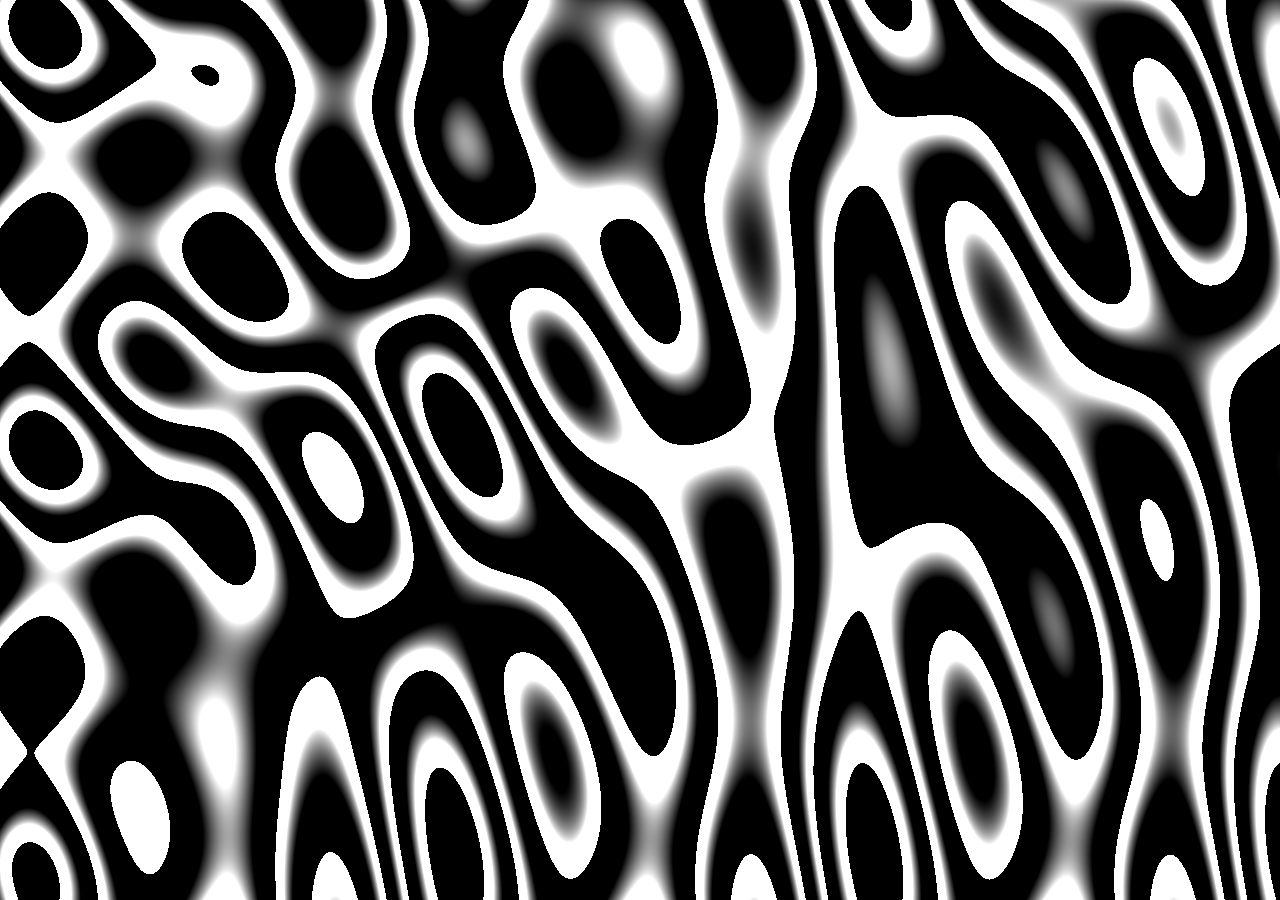
<file: frontend/assets/shaders/plasma.html>
<!DOCTYPE html>
<html lang="en">
  <head>
    <meta charset="utf-8">
    <title>Plasma Shader</title>
    <style>
		* { margin:0; padding:0; } /* to remove the top and left whitespace */

		html, body { width:100%; height:100%; } /* just to be sure these are full screen*/

		canvas { display:block; } /* To remove the scrollbars */
	</style>
  </head>
  <body>
  	<script type="text/javascript">// <![CDATA[
	  var gl;
	  var canvas;
	  var buffer;
	  var startTime = Date.now();
	 
	  window.onload = init;
	 
	  function init() {
		var shaderScript;
		var shaderSource;
		var vertexShader;
		var fragmentShader;
	 
		canvas        = document.getElementById('glscreen');
		gl            = canvas.getContext('experimental-webgl');
		canvas.width  = window.innerWidth;
		canvas.height = window.innerHeight;
	 
		gl.viewport(0, 0, gl.drawingBufferWidth, gl.drawingBufferHeight);

		buffer = gl.createBuffer();
		gl.bindBuffer(gl.ARRAY_BUFFER, buffer);
		gl.bufferData(
			gl.ARRAY_BUFFER,
			new Float32Array([
				-1.0, -1.0,
				1.0, -1.0,
				-1.0, 1.0,
				-1.-0, 1.0,
				1.0, -1.0,
				1.0, 1.0]),
			gl.STATIC_DRAW
		);

		// resize the canvas to fill browser window dynamically
	    window.addEventListener('resize', resizeCanvas, false);

	    function resizeCanvas() {
	    	// alert("caca");
	            canvas.width = window.innerWidth;
	            canvas.height = window.innerHeight;

	            /**
	             * Your drawings need to be inside this function otherwise they will be reset when 
	             * you resize the browser window and the canvas goes will be cleared.
	             */
	            shaderScript = document.getElementById("2d-vertex-shader");
				shaderSource = shaderScript.text;
				vertexShader = gl.createShader(gl.VERTEX_SHADER);
				gl.shaderSource(vertexShader, shaderSource);
				gl.compileShader(vertexShader);

				shaderScript   = document.getElementById("2d-fragment-shader");
				shaderSource   = shaderScript.text;
				fragmentShader = gl.createShader(gl.FRAGMENT_SHADER);
				gl.shaderSource(fragmentShader, shaderSource);
				gl.compileShader(fragmentShader);

				program = gl.createProgram();
				gl.attachShader(program, vertexShader);
				gl.attachShader(program, fragmentShader);
				gl.linkProgram(program);	
				gl.useProgram(program);

	            render(); 
	    }
	    resizeCanvas();
	 
	  }
	 
	  function render() {
	 
	    window.requestAnimationFrame(render, canvas);
	 
	    gl.clearColor(1.0, 0.0, 0.0, 1.0);
	    gl.clear(gl.COLOR_BUFFER_BIT);

		positionLocation = gl.getAttribLocation(program, "a_position");
		gl.enableVertexAttribArray(positionLocation);
		gl.vertexAttribPointer(positionLocation, 2, gl.FLOAT, false, 0, 0);

		timeLocation = gl.getUniformLocation(program, "time");
		gl.uniform1f(timeLocation, (Date.now() - startTime) / 1500.0);
		scaleLocation = gl.getUniformLocation(program, "scale");
		gl.uniform1f(scaleLocation, 0.03);
		
  		gl.drawArrays(gl.TRIANGLES, 0, 6);
	  }
	</script>

	<script id="2d-vertex-shader" type="x-shader/x-vertex">
	attribute vec2 a_position;
	  void main() {
	    gl_Position = vec4(a_position, 0, 1);
	  }
	</script>

	<script id="2d-fragment-shader" type="x-shader/x-fragment">
	#define PI 3.1415926535897932384626433832795
	precision mediump float;
	uniform float time;
	uniform float scale;
		void main() {
			float colorIntensity = 0.0;
			vec2 c = gl_FragCoord.xy * scale - scale / 2.;

			colorIntensity += sin((c.s + time));
			colorIntensity += sin((c.s + time) / 2.0);
			colorIntensity += sin((c.s + c.t + time) / 2.0);

			c += scale / 2. * vec2(sin(time / 3.0), cos(time / 2.0));
	
			colorIntensity += sin(sqrt(pow(c.s, 2.) + pow(c.t, 2.) + 1.) + time);

			colorIntensity = colorIntensity / 2.;
	
			float r = tan(colorIntensity * PI);
			float g = tan(colorIntensity * PI);
			float b = tan(colorIntensity * PI);
			vec4 color = vec4(r, g, b, 1.0);

			gl_FragColor = color;
		  }
	</script>

    <canvas id="glscreen"></canvas>
  </body>
</file>
